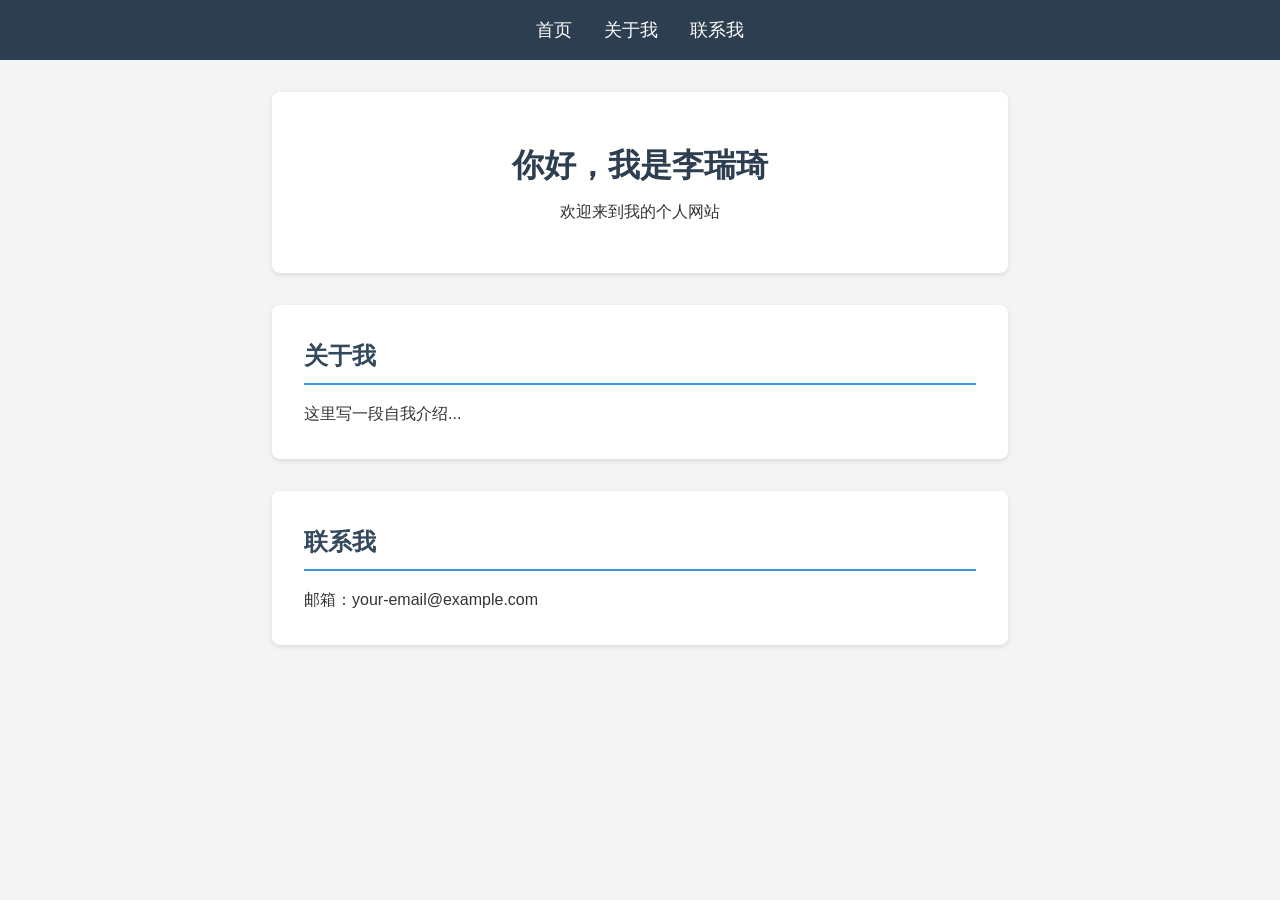
<file: index.html>
<!DOCTYPE html>
<html lang="zh-CN">
<head>
    <meta charset="UTF-8">
    <meta name="viewport" content="width=device-width, initial-scale=1.0">
    <title>我的个人网站</title>
    <!-- 引入 CSS 文件 -->
    <link rel="stylesheet" href="css/style.css">
</head>
<body>
    <!-- 导航栏 -->
    <nav>
        <ul>
            <li><a href="index.html">首页</a></li>
            <li><a href="#about">关于我</a></li>
            <li><a href="about.html">联系我</a></li>
        </ul>
    </nav>

    <!-- 主要内容区 -->
    <main>
        <header>
            <h1>你好，我是李瑞琦</h1>
            <p>欢迎来到我的个人网站</p>
        </header>

        <section id="about">
            <h2>关于我</h2>
            <p>这里写一段自我介绍...</p>
        </section>

        <section id="contact">
            <h2>联系我</h2>
            <p>邮箱：your-email@example.com</p>
        </section>
    </main>

    <!-- 引入 JS 文件 -->
    <script src="js/script.js"></script>
</body>
</html>
</file>
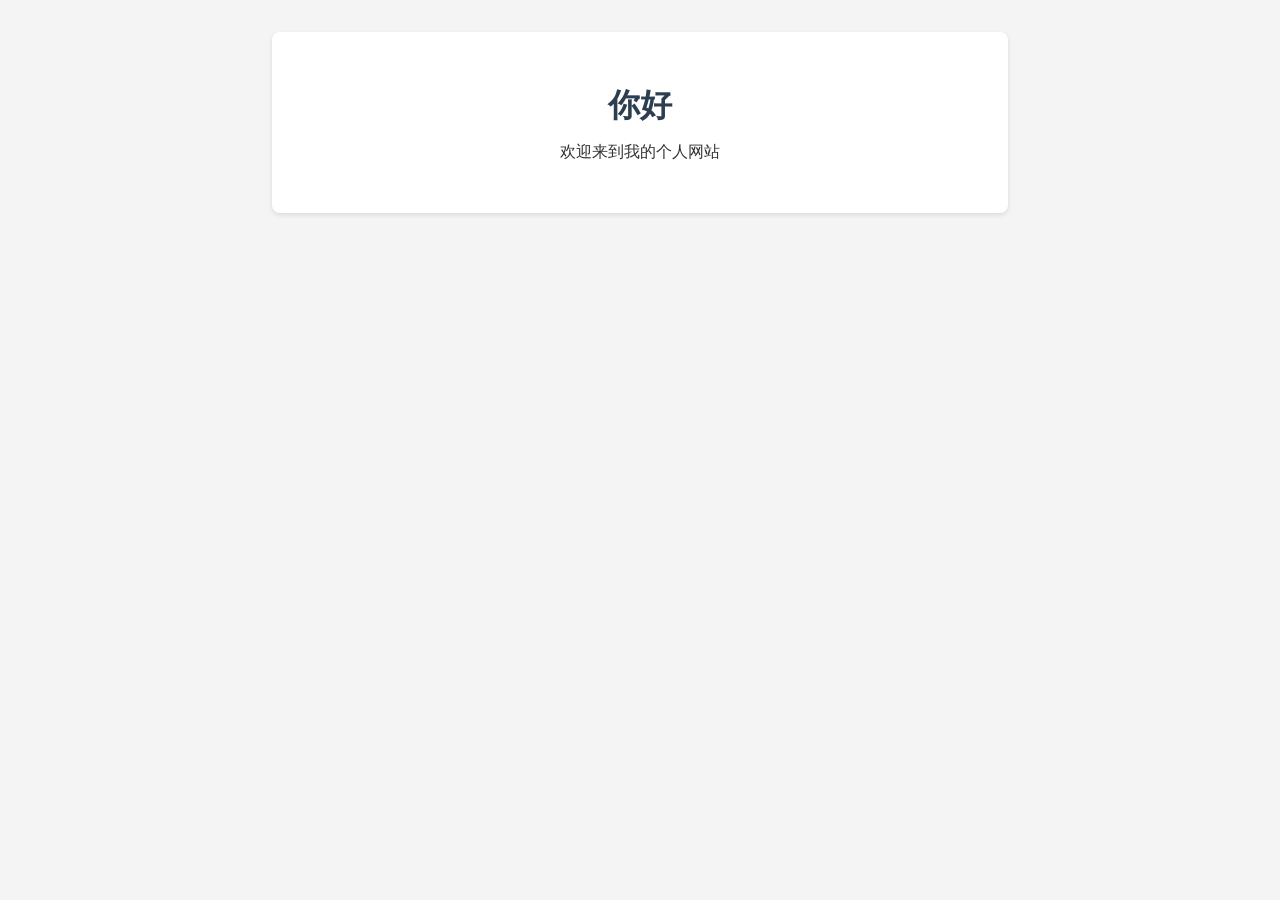
<file: about.html>
<!DOCTYPE html>
<html lang="zh-CN">
<head>
    <meta charset="UTF-8">
    <meta name="viewport" content="width=device-width, initial-scale=1.0">
    <title>我的个人网站</title>
    <!-- 引入 CSS 文件 -->
    <link rel="stylesheet" href="css/style.css">
</head>
<body>

    <!-- 主要内容区 -->
    <main>
        <header>
            <h1>你好</h1>
            <p>欢迎来到我的个人网站</p>
        </header>

    </main>

    <!-- 引入 JS 文件 -->
    <script src="js/script.js"></script>
</body>
</html>
</file>
<file: css/style.css>
/* 全局重置 */
* {
    margin: 0;
    padding: 0;
    box-sizing: border-box;
}

body {
    font-family: "Microsoft YaHei", "PingFang SC", sans-serif;
    line-height: 1.6;
    color: #333;
    background-color: #f4f4f4;
}

/* 导航栏样式 */
nav {
    background: #2c3e50;
    padding: 1rem 0;
    position: sticky;
    top: 0;
}

nav ul {
    list-style: none;
    display: flex;
    justify-content: center;
    gap: 2rem;
}

nav a {
    color: white;
    text-decoration: none;
    font-size: 1.1rem;
}

nav a:hover {
    color: #3498db;
}

/* 主要内容 */
main {
    max-width: 800px;
    margin: 0 auto;
    padding: 2rem;
}

header {
    text-align: center;
    padding: 3rem 0;
    background: white;
    margin-bottom: 2rem;
    border-radius: 8px;
    box-shadow: 0 2px 5px rgba(0,0,0,0.1);
}

h1 {
    color: #2c3e50;
    margin-bottom: 0.5rem;
}

section {
    background: white;
    padding: 2rem;
    margin-bottom: 2rem;
    border-radius: 8px;
    box-shadow: 0 2px 5px rgba(0,0,0,0.1);
}

h2 {
    color: #34495e;
    margin-bottom: 1rem;
    border-bottom: 2px solid #3498db;
    padding-bottom: 0.5rem;
}
</file>
